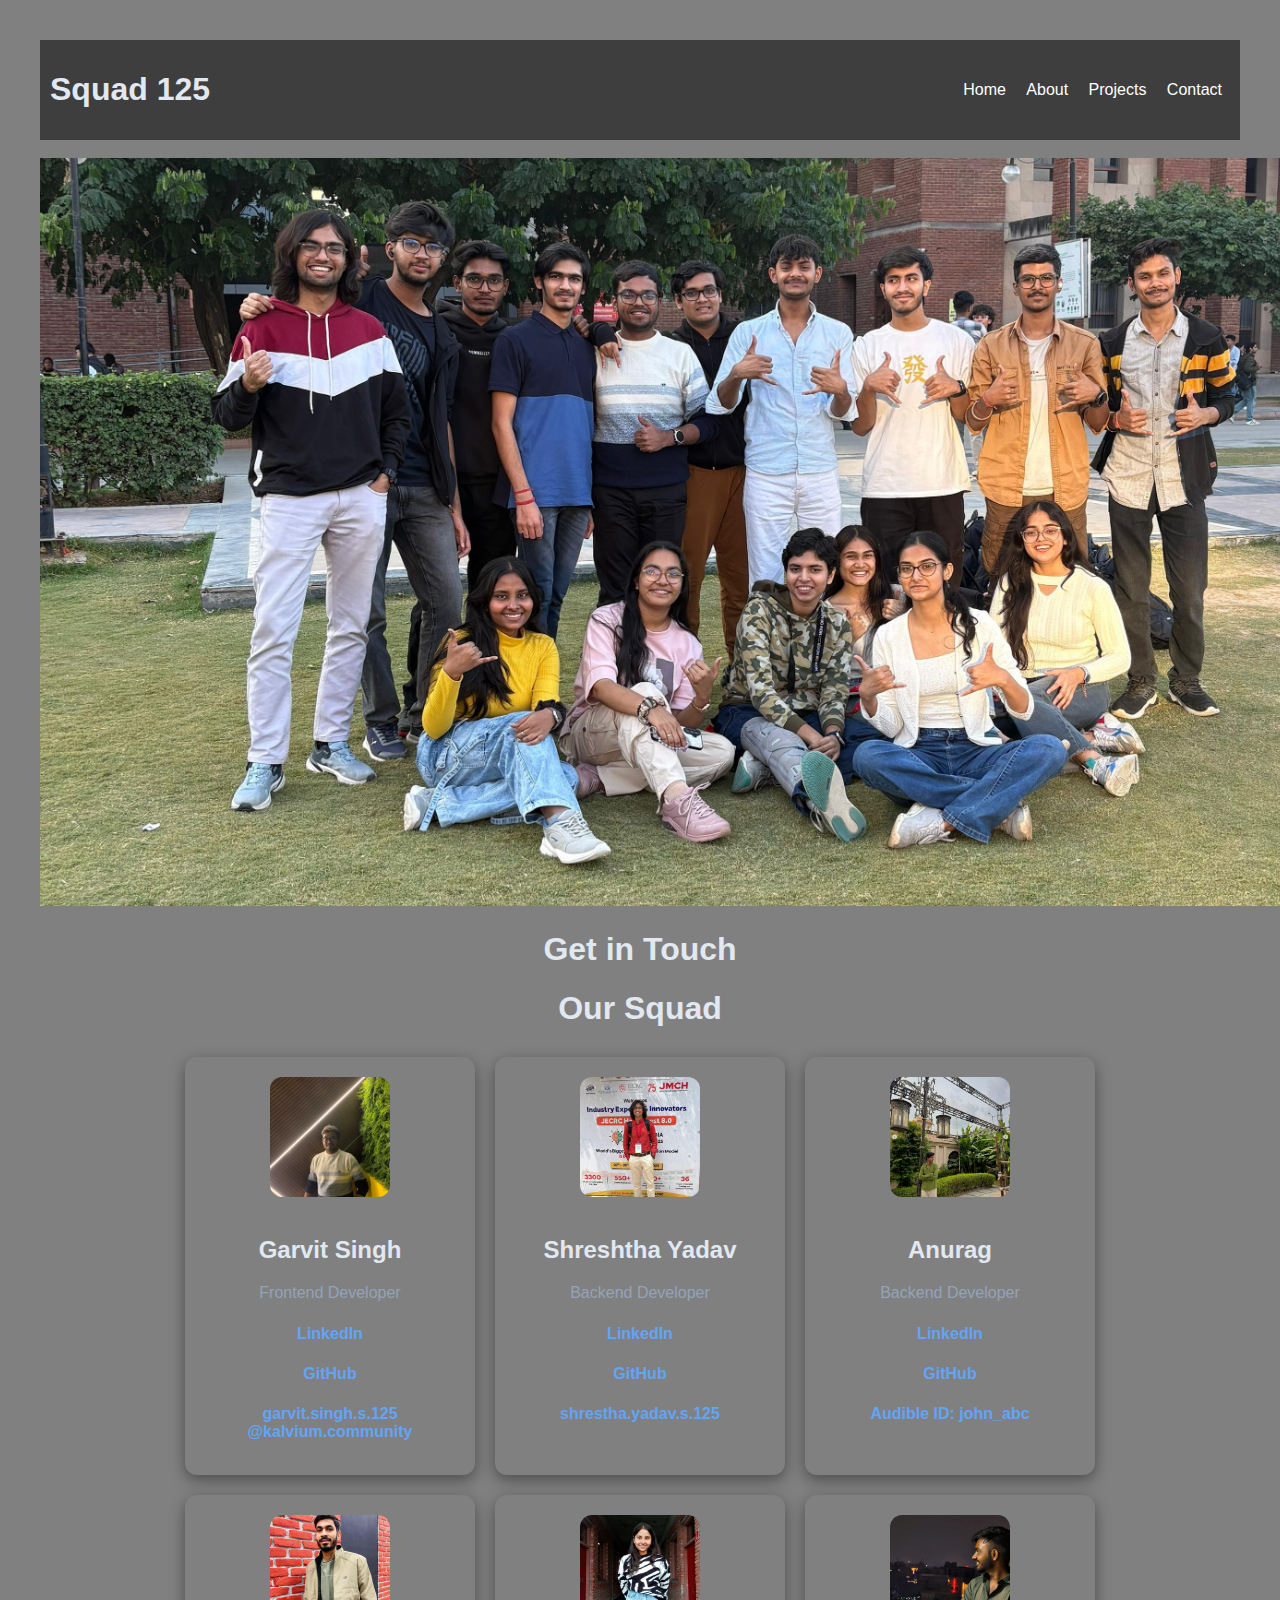
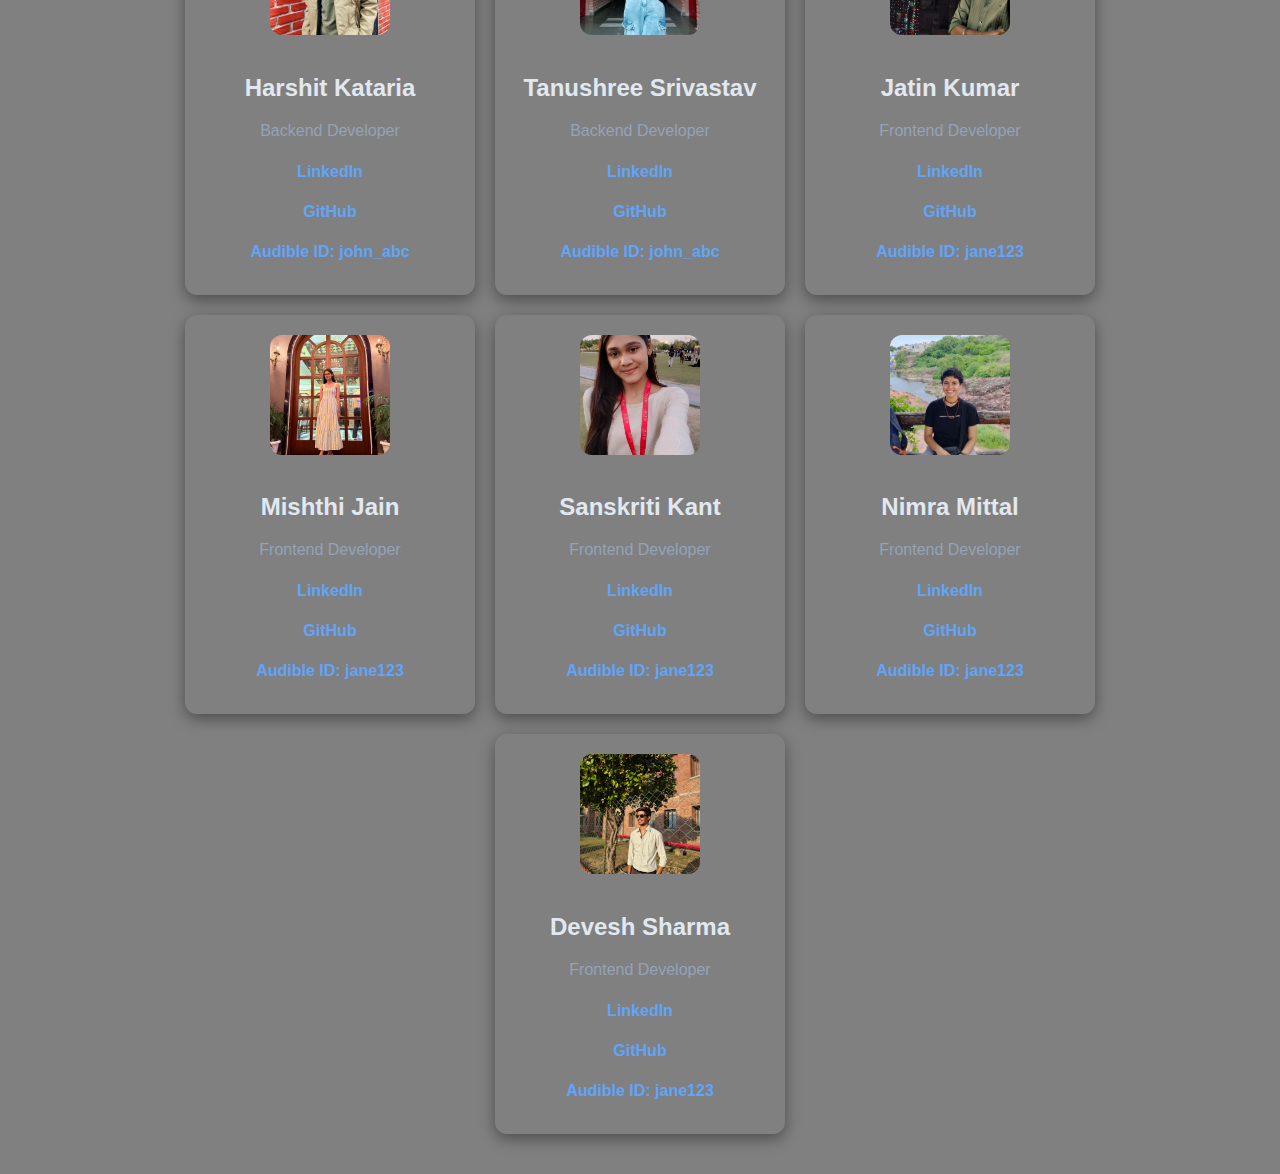
<file: contact.html>
<!DOCTYPE html>
<html lang="en">
<head>
    <meta charset="UTF-8">
    <meta name="viewport" content="width=device-width, initial-scale=1.0">
    <title>Document</title>
    <link rel="stylesheet" href="contact.css">
</head>
<body>
    <header class="navbar">
        <div class="logo"><h1>Squad 125</h1></div>
        <nav>
            <ul>
                <a class="navlink" href="#HOME">Home</a>
                <a class="navlink" href="#ABOUT">About</a>
                <a class="navlink" href="#PROJECTS">Projects</a>
                <a class="navlink" href="#CONTACT">Contact</a>
            </ul>
        </nav>
    </header>
    <main>
        <br><img src="group.jpg" alt="Image" width="1440px" height=""><br>
        </div>
                <div class="review">
            <h1>Get in Touch</h1>
<h1 class="title">Our Squad</h1>

  <div class="team-container">

    <div class="card">
      <img src="IMG-20251114-WA0025.jpeg" class="photo" alt="Person Photo">

      <h2>Garvit Singh</h2>
      <p class="role">Frontend Developer</p>

      <div class="social-links">
        <a href="https://www.linkedin.com/in/garvitsingh171?utm_source=share&utm_campaign=share_via&utm_content=profile&utm_medium=android_app" target="_blank">LinkedIn</a>
        <a href="https://github.com/" target="_blank">GitHub</a>
        <a href= mailto: garvit.singh.s.125@kalvium.community target="_blank">garvit.singh.s.125
          @kalvium.community</a>
      </div>
    </div>

    <div class="card">
      <img src="shreshtha.jpg" class="photo" alt="Person Photo">

      <h2>Shreshtha Yadav</h2>
      <p class="role">Backend Developer</p>

      <div class="social-links">
        <a href="https://www.linkedin.com/in/shreshtha-yadav-a4675337a/" target="_blank">LinkedIn</a>
        <a href="https://github.com/" target="_blank">GitHub</a>
        <a href= mailto:shreshtha.yadav.s.125@kalvium.community target="_blank">shrestha.yadav.s.125</a>
      </div>
    </div>

        <div class="card">
      <img src="Anuragh.jpg" class="photo" alt="Person Photo">

      <h2>Anurag</h2>
      <p class="role">Backend Developer</p>

      <div class="social-links">
        <a href="https://www.linkedin.com/in/anurag-357170367?utm_source=share&utm_campaign=share_via&utm_content=profile&utm_medium=android_app" target="_blank">LinkedIn</a>
        <a href="https://github.com/" target="_blank">GitHub</a>
        <a href="#" target="_blank">Audible ID: john_abc</a>
      </div>
    </div>

        <div class="card">
      <img src="harshit kataria.jpg" class="photo" alt="Person Photo">

      <h2>Harshit Kataria</h2>
      <p class="role">Backend Developer</p>

      <div class="social-links">
        <a href="https://www.linkedin.com/in/harshit-kataria-81778a37a?utm_source=share&utm_campaign=share_via&utm_content=profile&utm_medium=android_app" target="_blank">LinkedIn</a>
        <a href="https://github.com/" target="_blank">GitHub</a>
        <a href="#" target="_blank">Audible ID: john_abc</a>
      </div>
    </div>

        <div class="card">
      <img src="tanushree.jpg" class="photo" alt="Person Photo">

      <h2>Tanushree Srivastav</h2>
      <p class="role">Backend Developer</p>

      <div class="social-links">
        <a href="https://www.linkedin.com/in/tanushree-srivastav-004488385?utm_source=share&utm_campaign=share_via&utm_content=profile&utm_medium=android_app" target="_blank">LinkedIn</a>
        <a href="https://github.com/" target="_blank">GitHub</a>
        <a href="#" target="_blank">Audible ID: john_abc</a>
      </div>
    </div>
    
        <div class="card">
      <img src="jatin.jpg" class="photo" alt="Person Photo">

      <h2>Jatin Kumar</h2>
      <p class="role">Frontend Developer</p>

      <div class="social-links">
        <a href="https://www.linkedin.com/in/jatin-kumar-548745361?utm_source=share&utm_campaign=share_via&utm_content=profile&utm_medium=android_app" target="_blank">LinkedIn</a>
        <a href="https://github.com/" target="_blank">GitHub</a>
        <a href="#" target="_blank">Audible ID: jane123</a>
      </div>
    </div>

    
    <div class="card">
        <img src="mishthi.jpg" class="photo" alt="Person Photo">
        
        <h2>Mishthi Jain</h2>
        <p class="role">Frontend Developer</p>
        
        <div class="social-links">
            <a href="https://www.linkedin.com/in/the-mishthi-jain/" target="_blank">LinkedIn</a>
            <a href="https://github.com/" target="_blank">GitHub</a>
            <a href="#" target="_blank">Audible ID: jane123</a>
        </div>
    </div>

        <div class="card">
      <img src="kalli.jpg" class="photo" alt="Person Photo">

      <h2>Sanskriti Kant</h2>
      <p class="role">Frontend Developer</p>

      <div class="social-links">
          <a href="https://www.linkedin.com/in/sanskriti-kant-5a111437a?utm_source=share&utm_campaign=share_via&utm_content=profile&utm_medium=android_app" target="_blank">LinkedIn</a>
          <a href="https://github.com/" target="_blank">GitHub</a>
        <a href="#" target="_blank">Audible ID: jane123</a>
    </div>
    </div>

        <div class="card">
      <img src="nimra.jpg" class="photo" alt="Person Photo">
      
      <h2>Nimra Mittal</h2>
      <p class="role">Frontend Developer</p>
      
      <div class="social-links">
          <a href="https://www.linkedin.com/in/nimra-mittal-457a70387?utm_source=share&utm_campaign=share_via&utm_content=profile&utm_medium=android_app" target="_blank">LinkedIn</a>
          <a href="https://github.com/" target="_blank">GitHub</a>
          <a href="#" target="_blank">Audible ID: jane123</a>
        </div>
    </div>
    
    <div class="card">
  <img src="devesh.jpg" class="photo" alt="Person Photo">

  <h2>Devesh Sharma</h2>
  <p class="role">Frontend Developer</p>

  <div class="social-links">
    <a href="https://www.linkedin.com/in/devesh-kumar-sharma-0b3b70391/" target="_blank">LinkedIn</a>
    <a href="https://github.com/" target="_blank">GitHub</a>
    <a href="#" target="_blank">Audible ID: jane123</a>
  </div>
</div>
  </div>
        </div>
    </main>
</body>
</html>
</file>
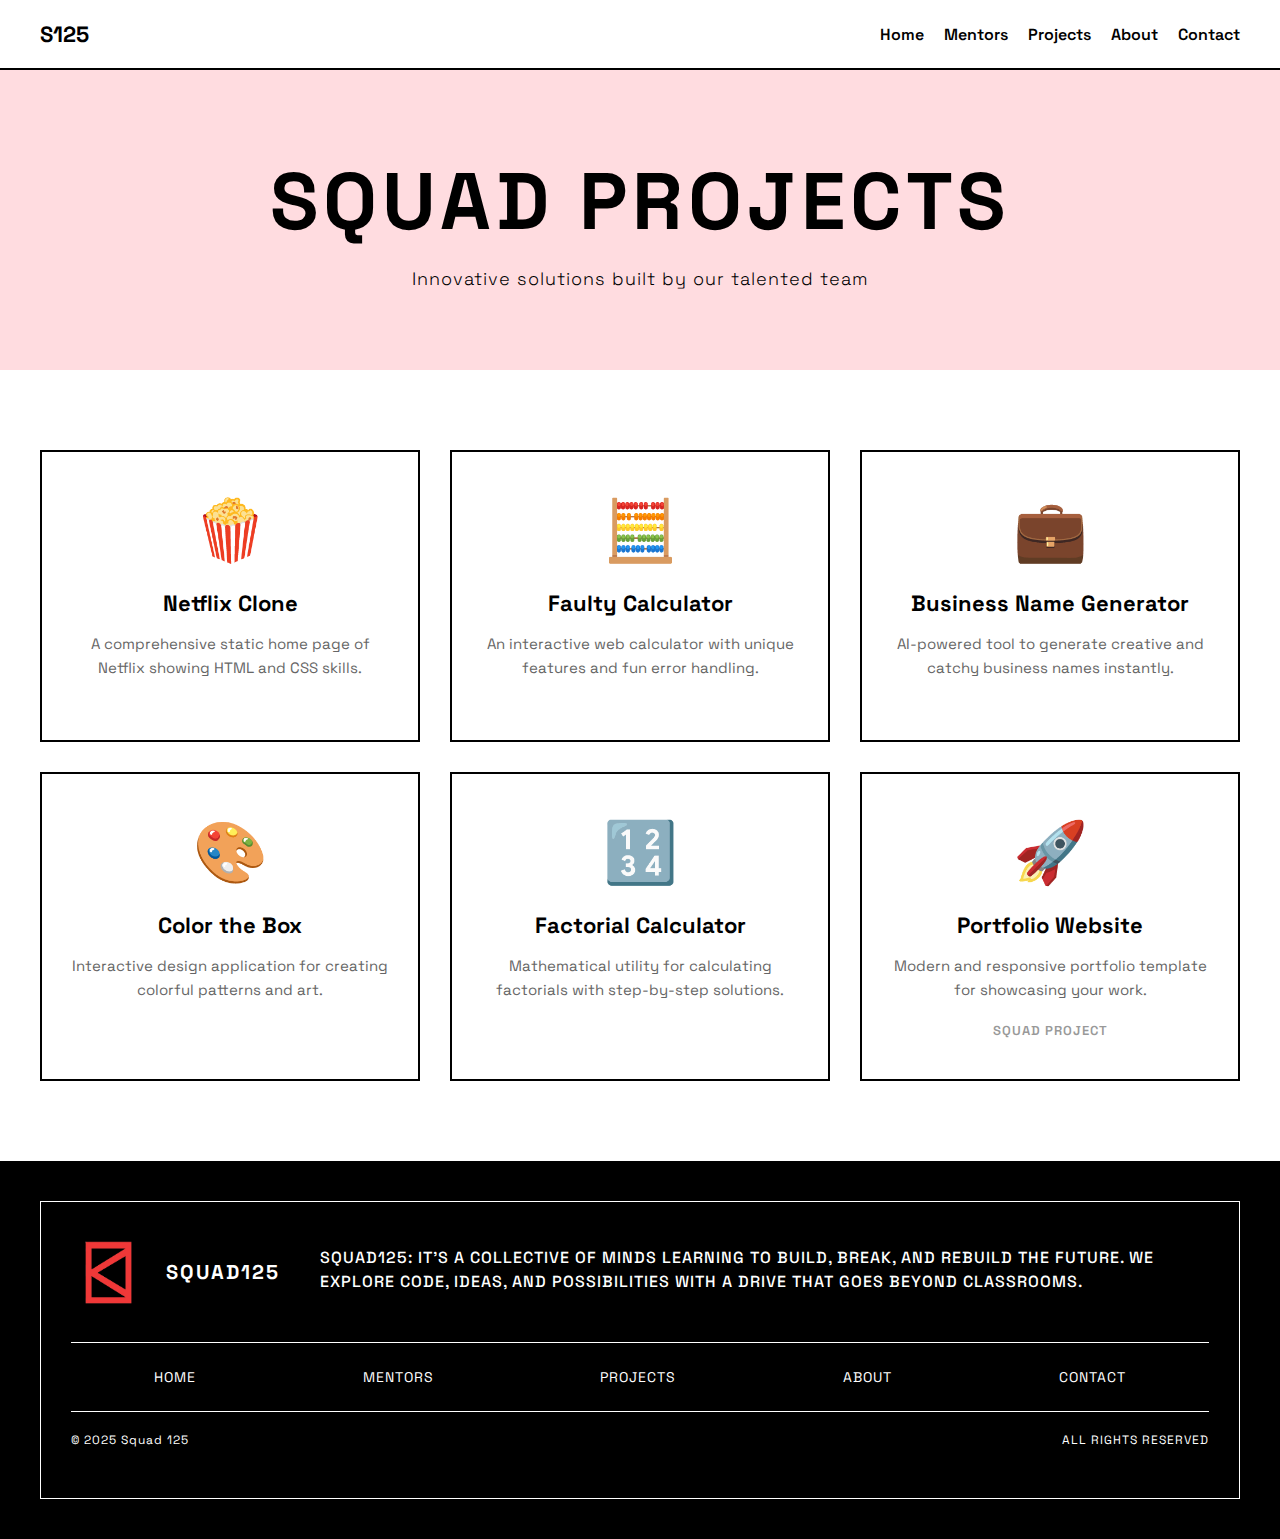
<file: projects/project.html>
<!DOCTYPE html>
<html lang="en">
<head>
    <meta charset="UTF-8">
    <meta name="viewport" content="width=device-width, initial-scale=1.0">
    <title>Squad 125 - Projects</title>
    <link rel="stylesheet" href="project.css">
     <link rel="preconnect" href="https://fonts.googleapis.com">
    <link rel="preconnect" href="https://fonts.gstatic.com" crossorigin>
    <link href="https://fonts.googleapis.com/css2?family=Space+Grotesk:wght@300..700&display=swap" rel="stylesheet">
</head>
<body>

    <nav class="navbar">
        <div class="logo">
            <a href="../index.html">S125</a>
        </div>
        <ul class="nav-links">
            <li><a href="../index.html">Home</a></li>
            <li><a href="../mentors/mentors.html">Mentors</a></li>
            <li><a href="project.html">Projects</a></li>
            <li><a href="../about/about.html">About</a></li>
            <li><a href="../contact/contact.html">Contact</a></li>
        </ul>
    </nav>

    <section class="page-header">
        <h1>SQUAD PROJECTS</h1>
        <p>Innovative solutions built by our talented team</p>
    </section>

    <section class="projects-section">
        <div class="projects-container">
            
            <div class="project-card">
                <div class="project-emoji">🍿</div>
                <h3>Netflix Clone</h3>
                <p>A comprehensive static home page of Netflix showing HTML and CSS skills.</p>
                <div class="project-author"></div>
            </div>

            <div class="project-card">
                <div class="project-emoji">🧮</div>
                <h3>Faulty Calculator</h3>
                <p>An interactive web calculator with unique features and fun error handling.</p>
                <div class="project-author"></div>
            </div>

            <div class="project-card">
                <div class="project-emoji">💼</div>
                <h3>Business Name Generator</h3>
                <p>AI-powered tool to generate creative and catchy business names instantly.</p>
                <div class="project-author"></div>
            </div>

            <div class="project-card">
                <div class="project-emoji">🎨</div>
                <h3>Color the Box</h3>
                <p>Interactive design application for creating colorful patterns and art.</p>
                <div class="project-author"></div>
            </div>

            <div class="project-card">
                <div class="project-emoji">🔢</div>
                <h3>Factorial Calculator</h3>
                <p>Mathematical utility for calculating factorials with step-by-step solutions.</p>
                <div class="project-author"></div>
            </div>

            <div class="project-card">
                <div class="project-emoji">🚀</div>
                <h3>Portfolio Website</h3>
                <p>Modern and responsive portfolio template for showcasing your work.</p>
                <div class="project-author">Squad Project</div>
            </div>

        </div>
    </section>

    <footer class="footer">
        <div class="footer-container">
            <div class="footer-top">
                <div class="footer-logo-section">
                    <img src="../assets/logo.png" alt="Squad125 Logo" class="logo-img">
                    <span class="logo-text">SQUAD125</span>
                </div>
                <div class="footer-description">
                    <p id="squad">SQUAD125: IT'S A COLLECTIVE OF MINDS LEARNING TO BUILD, BREAK, AND REBUILD THE FUTURE. WE EXPLORE CODE, IDEAS, AND POSSIBILITIES WITH A DRIVE THAT GOES BEYOND CLASSROOMS.</p>
                </div>
            </div>

            <div class="footer-nav">
                <a href="../index.html">HOME</a>
                <a href="../mentors/mentors.html">MENTORS</a>
                <a href="../projects/project.html">PROJECTS</a>
                <a href="../about/about.html">ABOUT</a>
                <a href="../contact/contact.html">CONTACT</a>
            </div>

            <div class="footer-bottom">
                <span>© 2025 Squad 125</span>
                <span>ALL RIGHTS RESERVED</span>
            </div>
        </div>
    </footer>

</body>
</html>
</file>
<file: contact.css>
.navbar{
    background-color: #3e3e3f;
    display: flex;
    align-items: center;
    justify-content: space-between;
    padding-left: 1.2rem;
    padding-right: 1.2rem;
    padding: 10px;
}
a{
    text-decoration: none;
    padding: 0.5rem;
    color: white;
}
body {
  font-family: Arial, sans-serif;
  background: grey;
  color: #e2e8f0;
  text-align: center;
  margin: 0;
  padding: 40px;
}

.title {
  font-size: 32px;
  margin-bottom: 30px;
}

.team-container {
  display: flex;
  gap: 20px;
  justify-content: center;
  flex-wrap: wrap;
}

.card {
  background: grey;
  padding: 20px;
  border-radius: 12px;
  width: 250px;
  box-shadow: 0 5px 15px rgba(0,0,0,0.4);
  transition: 0.3s;
}

.card:hover {
  transform: translateY(-8px);
  box-shadow: 0 10px 25px rgba(0,0,0,0.6);
}

.photo {
  width: 120px;
  height: 120px;
  border-radius: 12px;
  object-fit: cover;
  margin-bottom: 15px;
}

.role {
  color: #94a3b8;
  margin-bottom: 15px;
}

.social-links a {
  display: block;
  margin: 6px 0;
  color: #60a5fa;
  text-decoration: none;
  font-weight: bold;
}

.social-links a:hover {
  text-decoration: underline;
}
</file>
<file: projects/project.css>
* {
    margin: 0;
    padding: 0;
    box-sizing: border-box;
}

body {
    font-family: Arial, sans-serif;
    background: #fff;
    color: #000;
}

.navbar {
    display: flex;
    justify-content: space-between;
    align-items: center;
    padding: 20px 40px;
    border-bottom: 2px solid #000;
    background: #fff;
}

.navbar .logo a {
    font-weight: bold;
    font-size: 22px;
    color: #000;
    text-decoration: none;
}

.navbar .logo a:hover {
    color: #666;
}

.nav-links {
    list-style: none;
    display: flex;
    gap: 20px;
}

.nav-links a {
    text-decoration: none;
    color: #000;
    font-weight: 600;
}

.nav-links a:hover {
    color: #ff6b9d;
}

.page-header {
    background: #ffdce0;
    padding: 80px 20px;
    text-align: center;
}

.page-header h1 {
    font-size: 80px;
    font-weight: 900;
    letter-spacing: 5px;
    margin-bottom: 15px;
}

.page-header p {
    font-size: 18px;
    font-weight: 300;
    letter-spacing: 1px;
}

.projects-section {
    padding: 80px 40px;
    background: #fff;
}

.projects-container {
    display: grid;
    grid-template-columns: repeat(3, 1fr);
    gap: 30px;
    max-width: 1200px;
    margin: 0 auto;
}

.project-card {
    border: 2px solid #000;
    padding: 40px 30px;
    background: #fff;
    text-align: center;
}

.project-card:hover {
    transform: translateY(-10px);
    box-shadow: 0 10px 30px rgba(0,0,0,0.2);
    background: #fffbf0;
    transition: 0.3s;
}

.project-emoji {
    font-size: 60px;
    margin-bottom: 20px;
}

.project-card h3 {
    font-size: 22px;
    font-weight: 700;
    margin-bottom: 15px;
}

.project-card p {
    font-size: 15px;
    color: #666;
    line-height: 1.6;
    margin-bottom: 20px;
}

.project-author {
    font-size: 13px;
    color: #999;
    font-weight: 600;
    letter-spacing: 1px;
    text-transform: uppercase;
}

.footer {
    background: #000;
    color: #fff;
    padding: 40px;
}

.footer-container {
    border: 1px solid #fff;
    padding: 30px;
}

.footer-top {
    display: flex;
    gap: 40px;
    padding-bottom: 30px;
    border-bottom: 1px solid #fff;
}

.footer-logo-section {
    display: flex;
    align-items: center;
    gap: 15px;
}

.logo-img {
    width: 80px;
    height: 80px;
}

.logo-text {
    font-size: 20px;
    font-weight: 700;
    letter-spacing: 2px;
}

.footer-description {
    flex: 1;
}

.footer-description p {
    font-size: 16px;
    line-height: 1.6;
}

.footer-nav {
    display: flex;
    justify-content: space-around;
    padding: 25px 0;
    border-bottom: 1px solid #fff;
}

.footer-nav a {
    color: #fff;
    text-decoration: none;
    font-size: 14px;
    letter-spacing: 1px;
}

.footer-nav a:hover {
    color: #ff6b9d;
}

.footer-bottom {
    display: flex;
    justify-content: space-between;
    padding: 20px 0;
    font-size: 12px;
    letter-spacing: 1px;
}

@media (max-width: 1024px) {
    .projects-container {
        grid-template-columns: repeat(2, 1fr);
    }

    .page-header h1 {
        font-size: 60px;
    }
}

@media (max-width: 768px) {
    .navbar {
        flex-direction: column;
        gap: 15px;
    }

    .page-header h1 {
        font-size: 45px;
    }

    .projects-container {
        grid-template-columns: 1fr;
    }

    .footer-top {
        flex-direction: column;
    }

    .footer-nav {
        flex-direction: column;
        gap: 15px;
    }
}

@media (max-width: 480px) {
    .page-header h1 {
        font-size: 35px;
        letter-spacing: 3px;
    }

    .project-card {
        padding: 30px 20px;
    }
}
#squad {
    font-weight: 500;
    letter-spacing: 1px;
    line-height: 1.5;
    margin-top: 14px;
}

* {
    margin: 0;
    padding: 0;
    box-sizing: border-box;
    font-family: 'Space Grotesk', sans-serif;
}
</file>
